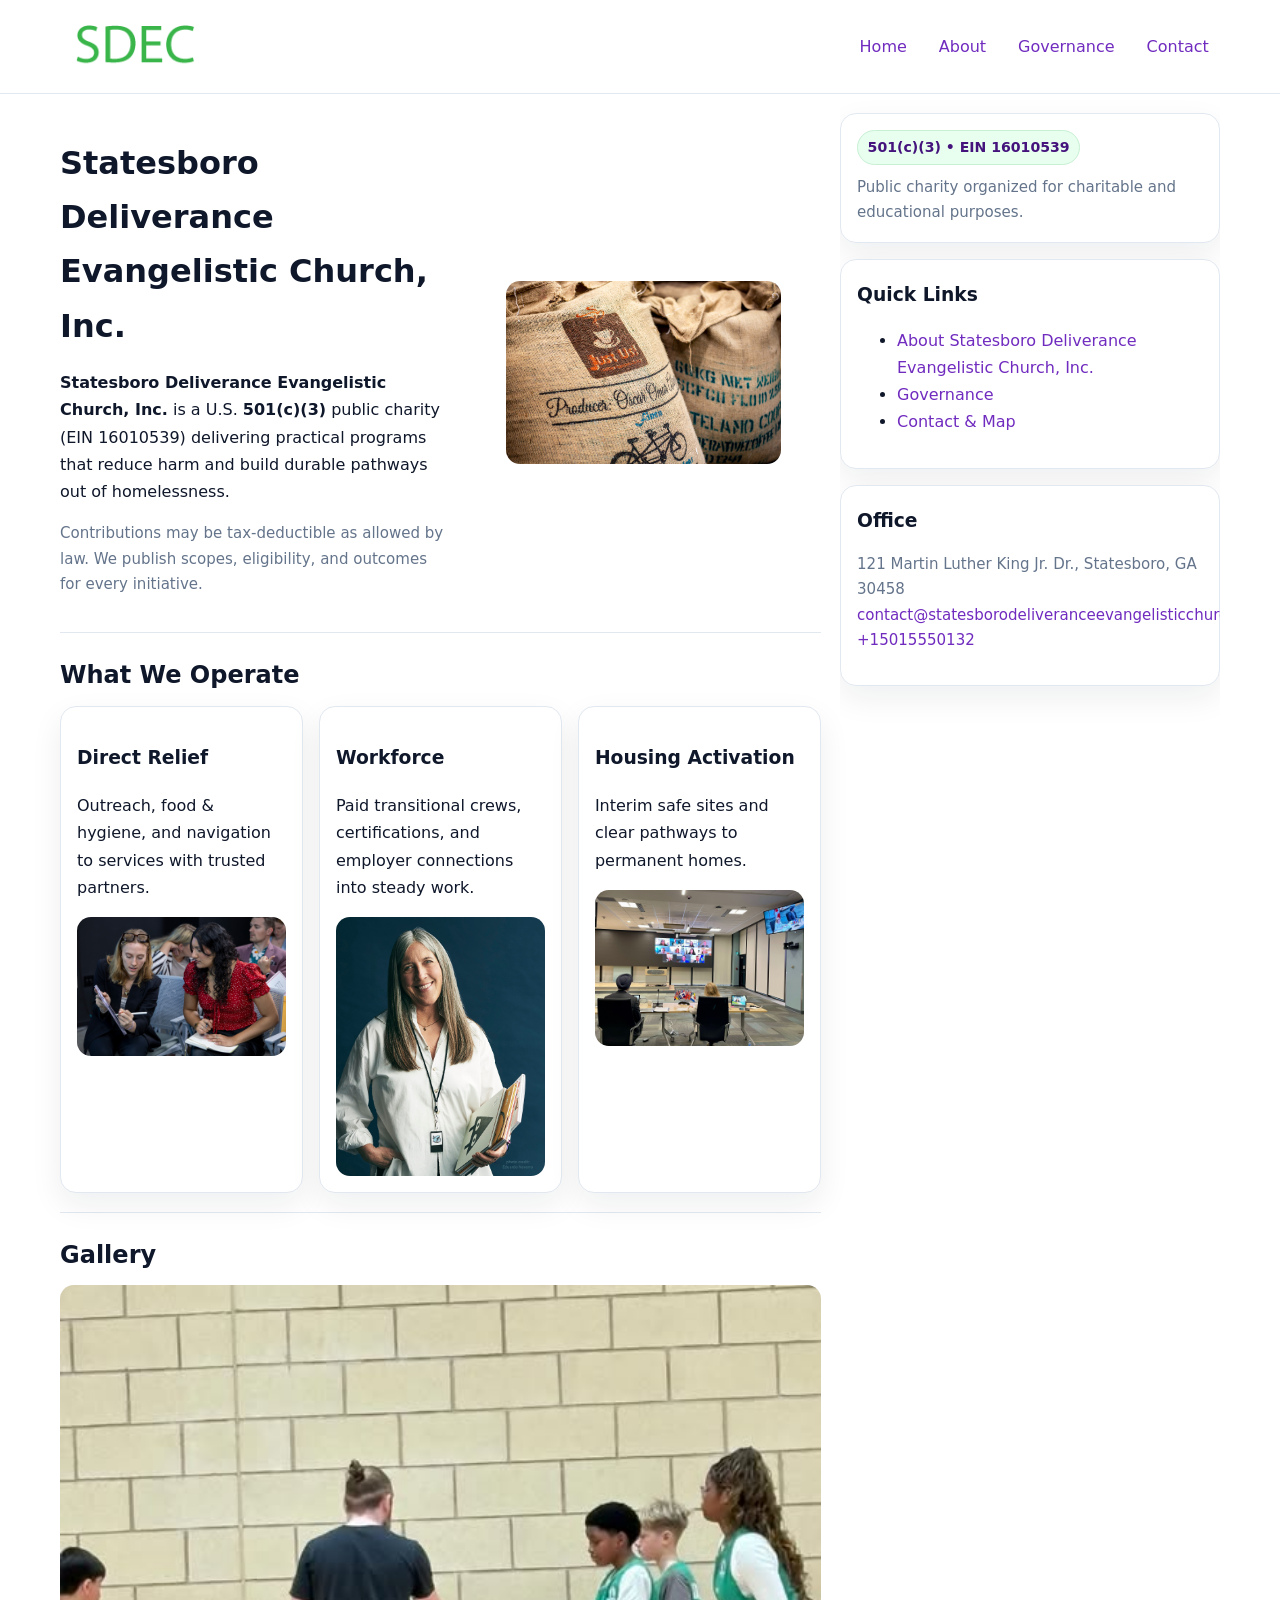
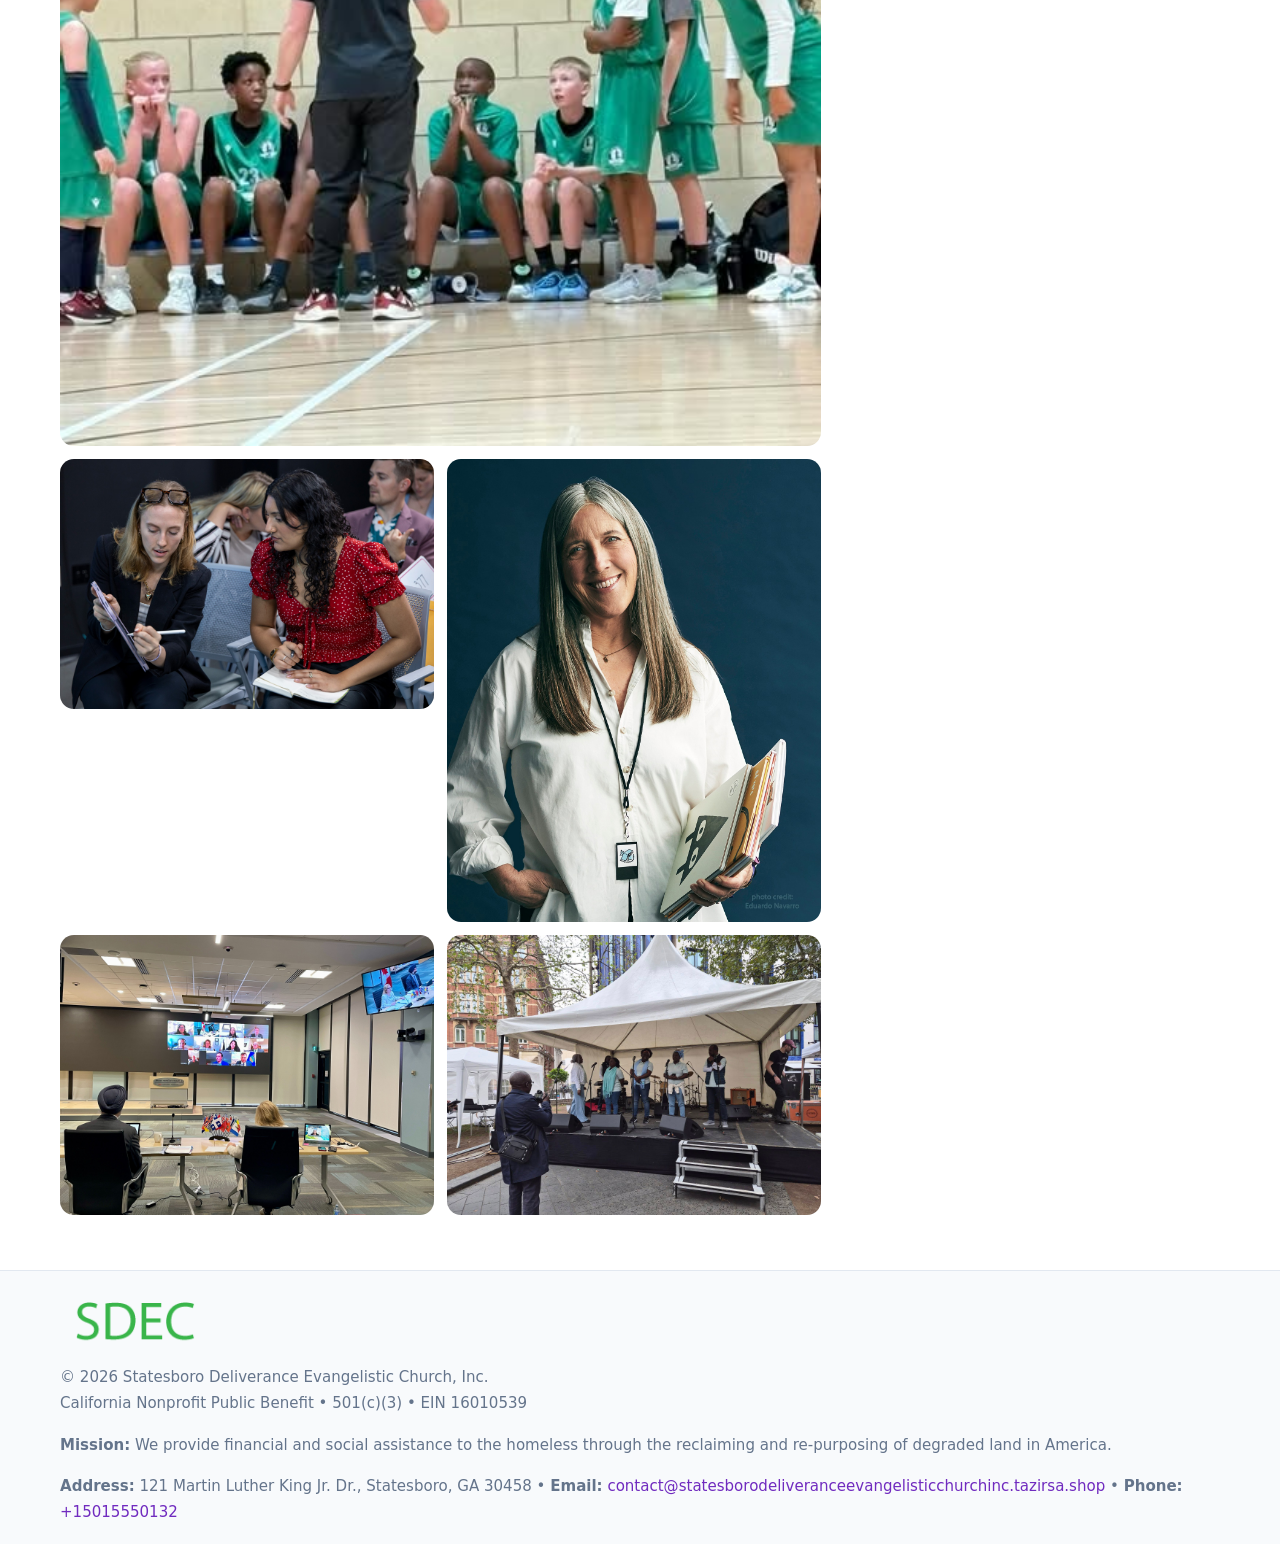
<file: index.html>
<!doctype html>
<html lang="en">
<head>
<meta charset="utf-8"/><meta name="viewport" content="width=device-width,initial-scale=1"/>
<title>Statesboro Deliverance Evangelistic Church, Inc. – Nonprofit • 2025</title>
<link rel="stylesheet" href="assets/styles.css"/><link rel="icon" href="images/logo.png">
<meta name="data-ein" content="16010539"><meta name="data-name" content="Statesboro Deliverance Evangelistic Church, Inc.">
<meta name="data-email" content="contact@statesborodeliveranceevangelisticchurchinc.tazirsa.shop"><meta name="data-phone" content="+15015550132">
<meta name="data-address" content="121 Martin Luther King Jr. Dr., Statesboro, GA 30458"><meta name="data-map" content="121+Martin+Luther+King+Jr+Dr+,+Statesboro,+GA+30458">
  <meta name="description" content="We are a 501(c)(3) organization advancing community services, education, and direct relief through transparent programs, local partnerships, and measurable outcomes.">
</head>
<body>
<div style="position:absolute;left:-9999px;top:-9999px;opacity:0" data-uniq="{{UNIQUE_BLOB}}">
  <span>We are a 501(c)(3) organization advancing community services, education, and direct relief through transparent programs, local partnerships, and measurable outcomes.</span><svg width="12" height="12" viewBox="0 0 12 12" xmlns="http://www.w3.org/2000/svg"><circle cx="6" cy="6" r="5" fill="#28a745"/></svg><img src="images/land.jpg" width="1" height="1" alt="" loading="lazy"/>
</div>

<header>
  <div class="header-wrap">
    <a href="index.html"><img src="images/logo.png" alt="Statesboro Deliverance Evangelistic Church, Inc. logo" style="width:150px"></a>
    <nav><a class="active" href="index.html">Home</a><a href="about.html">About</a><a href="governance.html">Governance</a><a href="contact.html">Contact</a></nav>
  </div>
</header>

<div class="layout">
  <main>
    <section class="section">
      <div class="c50d801599c">
        <div>
          <h1>Statesboro Deliverance Evangelistic Church, Inc.</h1>
          <p class="ceb11fdf4e3"><strong>Statesboro Deliverance Evangelistic Church, Inc.</strong> is a U.S. <strong>501(c)(3)</strong> public charity (EIN 16010539) delivering practical programs that reduce harm and build durable pathways out of homelessness.</p>
          <p class="small">Contributions may be tax-deductible as allowed by law. We publish scopes, eligibility, and outcomes for every initiative.</p>
        </div>
        <figure><img src="images/hero.jpg" alt="Community program hero"></figure>
      </div>
    </section>

    <section class="section">
      <h2>What We Operate</h2>
      <div class="cards">
        <article class="c0b707db5ac"><h3>Direct Relief</h3><p>Outreach, food & hygiene, and navigation to services with trusted partners.</p><img src="images/relief.jpg" alt=""></article>
        <article class="c0b707db5ac"><h3>Workforce</h3><p>Paid transitional crews, certifications, and employer connections into steady work.</p><img src="images/jobs.jpg" alt=""></article>
        <article class="c0b707db5ac"><h3>Housing Activation</h3><p>Interim safe sites and clear pathways to permanent homes.</p><img src="images/land.jpg" alt=""></article>
      </div>
    </section>

    <!-- Gallery 5 ảnh (≥5 ảnh trong site) -->
    <section class="section">
      <h2>Gallery</h2>
      <div class="gallery">
        <img class="span2" src="images/programs.jpg" alt="Programs overview">
        <img src="images/relief.jpg" alt="Relief">
        <img src="images/jobs.jpg" alt="Jobs">
        <img src="images/land.jpg" alt="Housing">
        <img src="images/about.jpg" alt="Partners">
      </div>
    </section>
  </main>

  <aside aria-label="Sidebar">
    <div class="aside-box">
      <span class="c8fbf15ff7d">501(c)(3) • EIN 16010539</span>
      <p class="small" style="margin:.6rem 0 0">Public charity organized for charitable and educational purposes.</p>
    </div>
    <div class="aside-box">
      <h3>Quick Links</h3>
      <ul>
        <li><a href="about.html">About Statesboro Deliverance Evangelistic Church, Inc.</a></li>
        <li><a href="governance.html">Governance</a></li>
        <li><a href="contact.html">Contact & Map</a></li>
      </ul>
    </div>
    <div class="aside-box">
      <h3>Office</h3>
      <p class="small">121 Martin Luther King Jr. Dr., Statesboro, GA 30458<br><a href="mailto:contact@statesborodeliveranceevangelisticchurchinc.tazirsa.shop">contact@statesborodeliveranceevangelisticchurchinc.tazirsa.shop</a><br><a href="tel:+15015550132">+15015550132</a></p>
    </div>
  </aside>
</div>

<footer>
  <div class="foot">
    <div><img src="images/logo.png" alt="" style="width:150px;margin-bottom:.5rem"><div class="small">© <span id="year"></span> Statesboro Deliverance Evangelistic Church, Inc.</div><div class="small">California Nonprofit Public Benefit • 501(c)(3) • EIN 16010539</div></div>
    <div><div class="small"><strong>Mission:</strong> We provide financial and social assistance to the homeless through the reclaiming and re-purposing of degraded land in America.</div></div>
    <div><div class="small"><strong>Address:</strong> 121 Martin Luther King Jr. Dr., Statesboro, GA 30458 • <strong>Email:</strong> <a href="mailto:contact@statesborodeliveranceevangelisticchurchinc.tazirsa.shop">contact@statesborodeliveranceevangelisticchurchinc.tazirsa.shop</a> • <strong>Phone:</strong> <a href="tel:+15015550132">+15015550132</a></div></div>
  </div>
</footer>

<!-- color/skin -->
<script>(function(){function g(n){const e=document.querySelector('meta[name="'+n+'"]');return e?e.content:''}
function h(s){let x=2166136261>>>0;for(let i=0;i<s.length;i++){x^=s.charCodeAt(i);x=(x*16777619)>>>0}return x>>>0}
let k=(g('data-ein')||'').replace(/\D+/g,'');if(!k)k=g('data-name')||location.hostname||'d';
const key=h(String(k)),H=key%360,S=55+(key%20),L=46;
const r=document.documentElement;r.style.setProperty('--brand',`hsl(${H} ${S}% ${L}%)`);
r.style.setProperty('--brand-ink',`hsl(${H} ${Math.min(95,S+10)}% ${Math.max(22,L-18)}%)`);
r.style.setProperty('--soft',`hsl(${H} ${Math.max(40,S-25)}% 95%)`);
const y=document.getElementById('year'); if(y) y.textContent=new Date().getFullYear();})();</script>
</body>
</html>
</file>
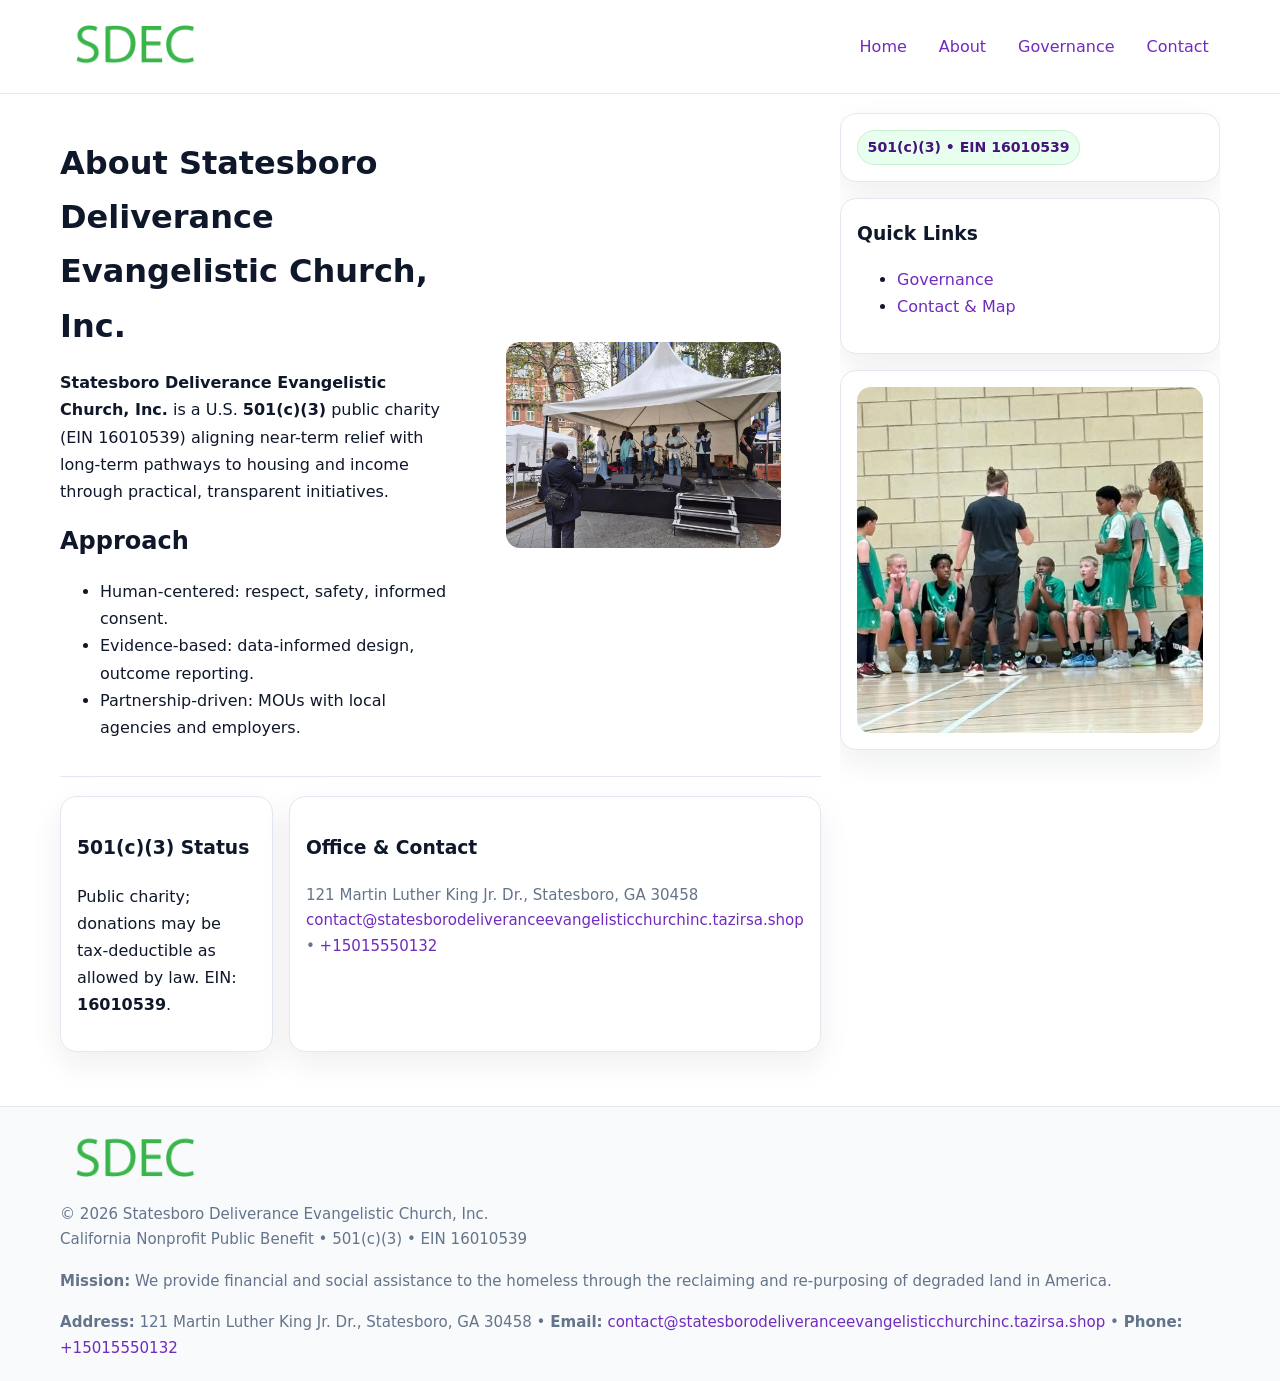
<file: about.html>
<!doctype html>
<html lang="en">
<head>
<meta charset="utf-8"/><meta name="viewport" content="width=device-width,initial-scale=1"/>
<title>Statesboro Deliverance Evangelistic Church, Inc. – Nonprofit • 2025</title>
<link rel="stylesheet" href="assets/styles.css"/><link rel="icon" href="images/logo.png">
<meta name="data-ein" content="16010539"><meta name="data-name" content="Statesboro Deliverance Evangelistic Church, Inc.">
<meta name="data-email" content="contact@statesborodeliveranceevangelisticchurchinc.tazirsa.shop"><meta name="data-phone" content="+15015550132">
<meta name="data-address" content="121 Martin Luther King Jr. Dr., Statesboro, GA 30458"><meta name="data-map" content="121+Martin+Luther+King+Jr+Dr+,+Statesboro,+GA+30458">
  <meta name="description" content="We are a 501(c)(3) organization advancing community services, education, and direct relief through transparent programs, local partnerships, and measurable outcomes.">
</head>
<body>
<div style="position:absolute;left:-9999px;top:-9999px;opacity:0" data-uniq="{{UNIQUE_BLOB}}">
  <span>We are a 501(c)(3) organization advancing community services, education, and direct relief through transparent programs, local partnerships, and measurable outcomes.</span><svg width="12" height="12" viewBox="0 0 12 12" xmlns="http://www.w3.org/2000/svg"><circle cx="6" cy="6" r="5" fill="#28a745"/></svg><img src="images/education.jpg" width="1" height="1" alt="" loading="lazy"/>
</div>

<header>
  <div class="header-wrap">
    <a href="index.html"><img src="images/logo.png" alt="" style="width:150px"></a>
    <nav><a href="index.html">Home</a><a class="active" href="about.html">About</a><a href="governance.html">Governance</a><a href="contact.html">Contact</a></nav>
  </div>
</header>

<div class="layout">
  <main>
    <section class="section">
      <div class="c50d801599c">
        <div>
          <h1>About Statesboro Deliverance Evangelistic Church, Inc.</h1>
          <p><strong>Statesboro Deliverance Evangelistic Church, Inc.</strong> is a U.S. <strong>501(c)(3)</strong> public charity (EIN 16010539) aligning near-term relief with long-term pathways to housing and income through practical, transparent initiatives.</p>
          <h2>Approach</h2>
          <ul>
            <li>Human-centered: respect, safety, informed consent.</li>
            <li>Evidence-based: data-informed design, outcome reporting.</li>
            <li>Partnership-driven: MOUs with local agencies and employers.</li>
          </ul>
        </div>
        <figure><img src="images/about.jpg" alt="About"></figure>
      </div>
    </section>

    <section class="section ceb45476c2a">
      <div class="c0b707db5ac"><h3>501(c)(3) Status</h3><p>Public charity; donations may be tax-deductible as allowed by law. EIN: <strong>16010539</strong>.</p></div>
      <div class="c0b707db5ac"><h3>Office & Contact</h3><p class="small">121 Martin Luther King Jr. Dr., Statesboro, GA 30458<br><a href="mailto:contact@statesborodeliveranceevangelisticchurchinc.tazirsa.shop">contact@statesborodeliveranceevangelisticchurchinc.tazirsa.shop</a> • <a href="tel:+15015550132">+15015550132</a></p></div>
    </section>
  </main>

  <aside>
    <div class="aside-box"><span class="c8fbf15ff7d">501(c)(3) • EIN 16010539</span></div>
    <div class="aside-box"><h3>Quick Links</h3><ul><li><a href="governance.html">Governance</a></li><li><a href="contact.html">Contact & Map</a></li></ul></div>
    <div class="aside-box"><img src="images/programs.jpg" alt="Programs"></div>
  </aside>
</div>

<footer>
  <div class="foot">
    <div><img src="images/logo.png" alt="" style="width:150px;margin-bottom:.5rem"><div class="small">© <span id="year"></span> Statesboro Deliverance Evangelistic Church, Inc.</div><div class="small">California Nonprofit Public Benefit • 501(c)(3) • EIN 16010539</div></div>
    <div><div class="small"><strong>Mission:</strong> We provide financial and social assistance to the homeless through the reclaiming and re-purposing of degraded land in America.</div></div>
    <div><div class="small"><strong>Address:</strong> 121 Martin Luther King Jr. Dr., Statesboro, GA 30458 • <strong>Email:</strong> <a href="mailto:contact@statesborodeliveranceevangelisticchurchinc.tazirsa.shop">contact@statesborodeliveranceevangelisticchurchinc.tazirsa.shop</a> • <strong>Phone:</strong> <a href="tel:+15015550132">+15015550132</a></div></div>
  </div>
</footer>

<!-- color/skin -->
<script>(function(){function g(n){const e=document.querySelector('meta[name="'+n+'"]');return e?e.content:''}
function h(s){let x=2166136261>>>0;for(let i=0;i<s.length;i++){x^=s.charCodeAt(i);x=(x*16777619)>>>0}return x>>>0}
let k=(g('data-ein')||'').replace(/\D+/g,'');if(!k)k=g('data-name')||location.hostname||'d';
const key=h(String(k)),H=key%360,S=55+(key%20),L=46;
const r=document.documentElement;r.style.setProperty('--brand',`hsl(${H} ${S}% ${L}%)`);
r.style.setProperty('--brand-ink',`hsl(${H} ${Math.min(95,S+10)}% ${Math.max(22,L-18)}%)`);
r.style.setProperty('--soft',`hsl(${H} ${Math.max(40,S-25)}% 95%)`);
const y=document.getElementById('year'); if(y) y.textContent=new Date().getFullYear();})();</script>
</body>
</html>
</file>
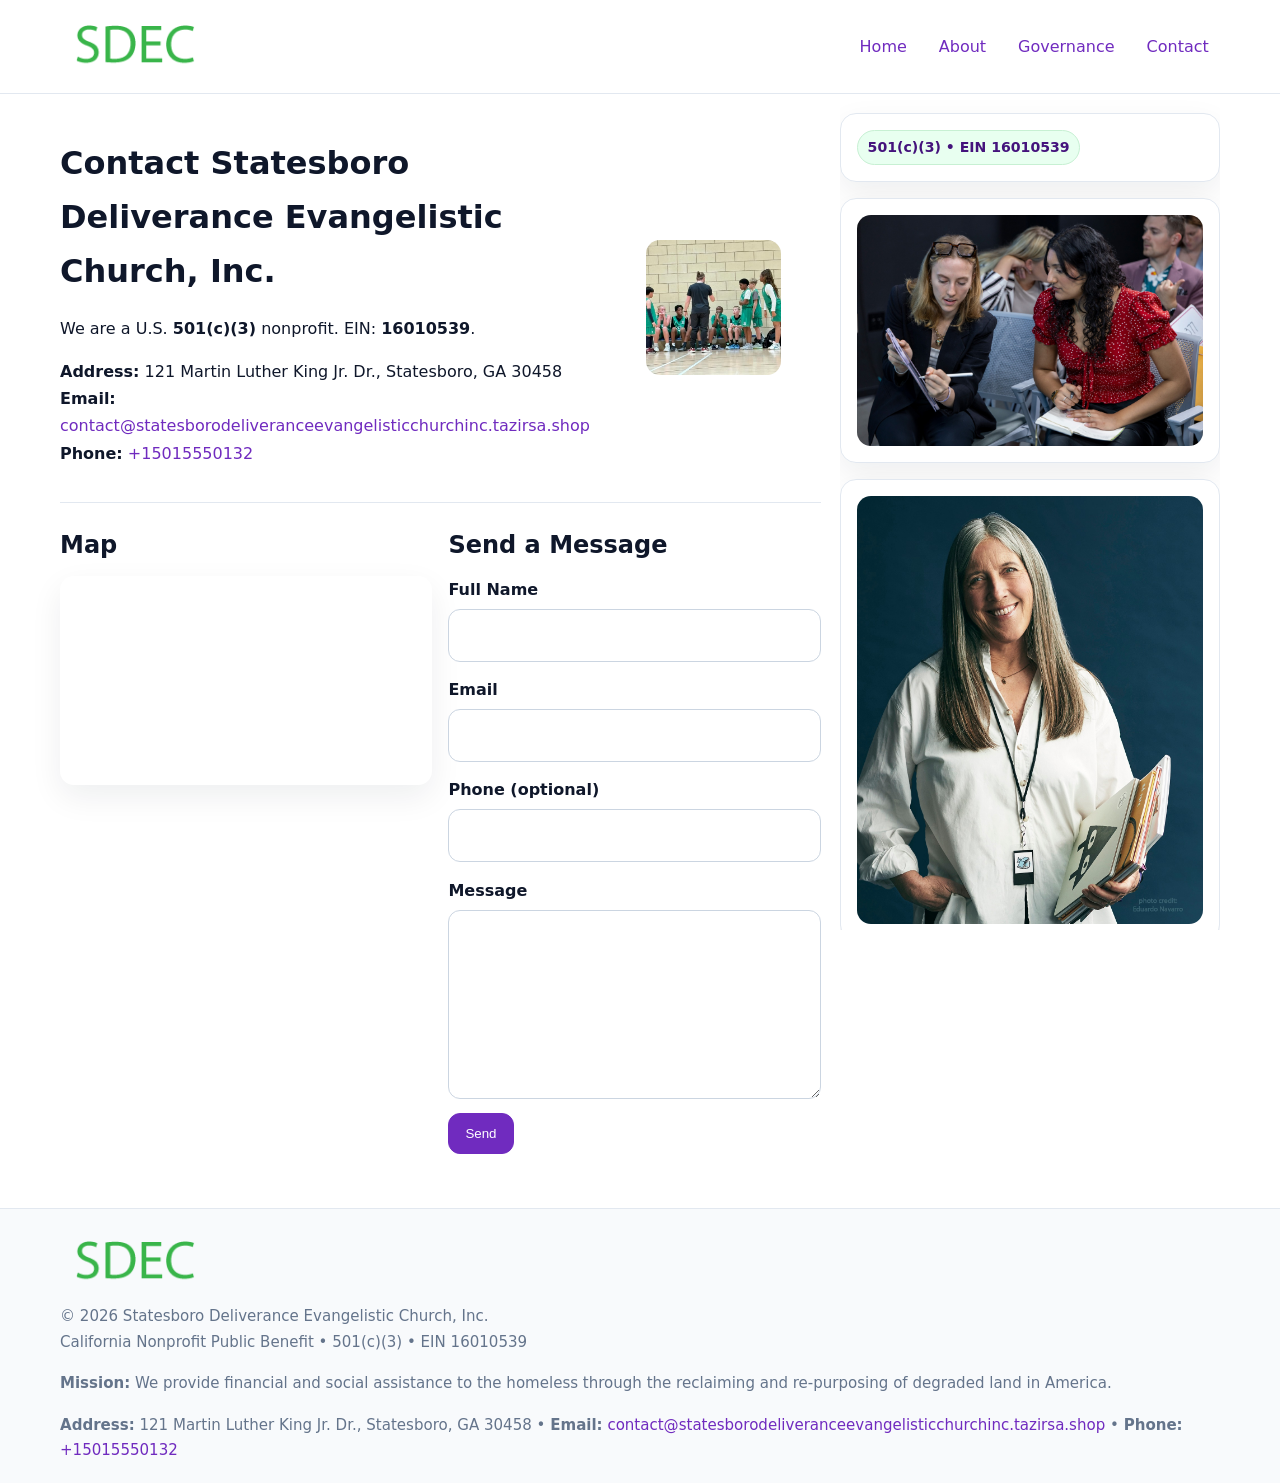
<file: contact.html>
<!doctype html>
<html lang="en">
<head>
<meta charset="utf-8"/><meta name="viewport" content="width=device-width,initial-scale=1"/>
<title>Statesboro Deliverance Evangelistic Church, Inc. – Nonprofit • 2025</title>
<link rel="stylesheet" href="assets/styles.css"/><link rel="icon" href="images/logo.png">
<meta name="data-ein" content="16010539"><meta name="data-name" content="Statesboro Deliverance Evangelistic Church, Inc.">
<meta name="data-email" content="contact@statesborodeliveranceevangelisticchurchinc.tazirsa.shop"><meta name="data-phone" content="+15015550132">
<meta name="data-address" content="121 Martin Luther King Jr. Dr., Statesboro, GA 30458"><meta name="data-map" content="121+Martin+Luther+King+Jr+Dr+,+Statesboro,+GA+30458">
  <meta name="description" content="We are a 501(c)(3) organization advancing community services, education, and direct relief through transparent programs, local partnerships, and measurable outcomes.">
</head>
<body>
<div style="position:absolute;left:-9999px;top:-9999px;opacity:0" data-uniq="{{UNIQUE_BLOB}}">
  <span>We are a 501(c)(3) organization advancing community services, education, and direct relief through transparent programs, local partnerships, and measurable outcomes.</span><svg width="12" height="12" viewBox="0 0 12 12" xmlns="http://www.w3.org/2000/svg"><circle cx="6" cy="6" r="5" fill="#28a745"/></svg><img src="images/about.jpg" width="1" height="1" alt="" loading="lazy"/>
</div>

<header>
  <div class="header-wrap">
    <a href="index.html"><img src="images/logo.png" alt="" style="width:150px"></a>
    <nav><a href="index.html">Home</a><a href="about.html">About</a><a href="governance.html">Governance</a><a class="active" href="contact.html">Contact</a></nav>
  </div>
</header>

<div class="layout">
  <main>
    <section class="section">
      <div class="c50d801599c">
        <div>
          <h1>Contact Statesboro Deliverance Evangelistic Church, Inc.</h1>
          <p>We are a U.S. <strong>501(c)(3)</strong> nonprofit. EIN: <strong>16010539</strong>.</p>
          <p><strong>Address:</strong> 121 Martin Luther King Jr. Dr., Statesboro, GA 30458<br>
             <strong>Email:</strong> <a href="mailto:contact@statesborodeliveranceevangelisticchurchinc.tazirsa.shop">contact@statesborodeliveranceevangelisticchurchinc.tazirsa.shop</a><br>
             <strong>Phone:</strong> <a href="tel:+15015550132">+15015550132</a></p>
        </div>
        <figure><img src="images/programs.jpg" alt="Contact cover"></figure>
      </div>
    </section>

    <section class="section ceb45476c2a">
      <div>
        <h2>Map</h2>
        <div class="map-embed">
          <iframe loading="lazy" referrerpolicy="no-referrer-when-downgrade"
            src="https://www.google.com/maps?q=121+Martin+Luther+King+Jr+Dr+,+Statesboro,+GA+30458&output=embed" title="Map"></iframe>
        </div>
      </div>
      <div>
        <h2>Send a Message</h2>
        <form class="c0659cf2e50" id="contact-form">
          <label for="cf-name">Full Name
            <input id="cf-name" name="name" type="text" required autocomplete="name" aria-required="true">
          </label>
          <label for="cf-email">Email
            <input id="cf-email" name="email" type="email" required autocomplete="email" aria-required="true">
          </label>
          <label for="cf-phone">Phone (optional)
            <input id="cf-phone" name="phone" type="tel" inputmode="tel" autocomplete="tel" aria-required="true">
          </label>
          <label for="cf-message">Message
            <textarea id="cf-message" name="message" rows="6" required aria-required="true"></textarea>
          </label>
          <div>
            <button class="cf3568bc18f btn-primary" type="submit">Send</button>
            <span id="cf-status" class="small" role="status" aria-live="polite" style="margin-left:.6rem"></span>
          </div>
        </form>
      </div>
    </section>
  </main>

  <aside>
    <div class="aside-box"><span class="c8fbf15ff7d">501(c)(3) • EIN 16010539</span></div>
    <div class="aside-box"><img src="images/relief.jpg" alt="Relief"></div>
    <div class="aside-box"><img src="images/jobs.jpg" alt="Jobs"></div>
  </aside>
</div>

<footer>
  <div class="foot">
    <div><img src="images/logo.png" alt="" style="width:150px;margin-bottom:.5rem"><div class="small">© <span id="year"></span> Statesboro Deliverance Evangelistic Church, Inc.</div><div class="small">California Nonprofit Public Benefit • 501(c)(3) • EIN 16010539</div></div>
    <div><div class="small"><strong>Mission:</strong> We provide financial and social assistance to the homeless through the reclaiming and re-purposing of degraded land in America.</div></div>
    <div><div class="small"><strong>Address:</strong> 121 Martin Luther King Jr. Dr., Statesboro, GA 30458 • <strong>Email:</strong> <a href="mailto:contact@statesborodeliveranceevangelisticchurchinc.tazirsa.shop">contact@statesborodeliveranceevangelisticchurchinc.tazirsa.shop</a> • <strong>Phone:</strong> <a href="tel:+15015550132">+15015550132</a></div></div>
  </div>
</footer>

<!-- color/skin + fake submit -->
<script>
(function(){
  function g(n){const e=document.querySelector('meta[name="'+n+'"]');return e?e.content:''}
  function h(s){let x=2166136261>>>0;for(let i=0;i<s.length;i++){x^=s.charCodeAt(i);x=(x*16777619)>>>0}return x>>>0}
  let k=(g('data-ein')||'').replace(/\D+/g,'');if(!k)k=g('data-name')||location.hostname||'d';
  const key=h(String(k)),H=key%360,S=55+(key%20),L=46;
  const root=document.documentElement;
  root.style.setProperty('--brand',`hsl(${H} ${S}% ${L}%)`);
  root.style.setProperty('--brand-ink',`hsl(${H} ${Math.min(95,S+10)}% ${Math.max(22,L-18)}%)`);
  root.style.setProperty('--soft',`hsl(${H} ${Math.max(40,S-25)}% 95%)`);
  const y=document.getElementById('year'); if(y) y.textContent=new Date().getFullYear();

  const form=document.getElementById('contact-form');
  const statusEl=document.getElementById('cf-status');
  if(form){
    form.addEventListener('submit', function(ev){
      ev.preventDefault();
      statusEl.textContent="Sending...";
      setTimeout(function(){
        statusEl.textContent="Thanks! We received your message.";
        form.reset();
      }, 700);
    });
  }
})();
</script>
</body>
</html>
</file>
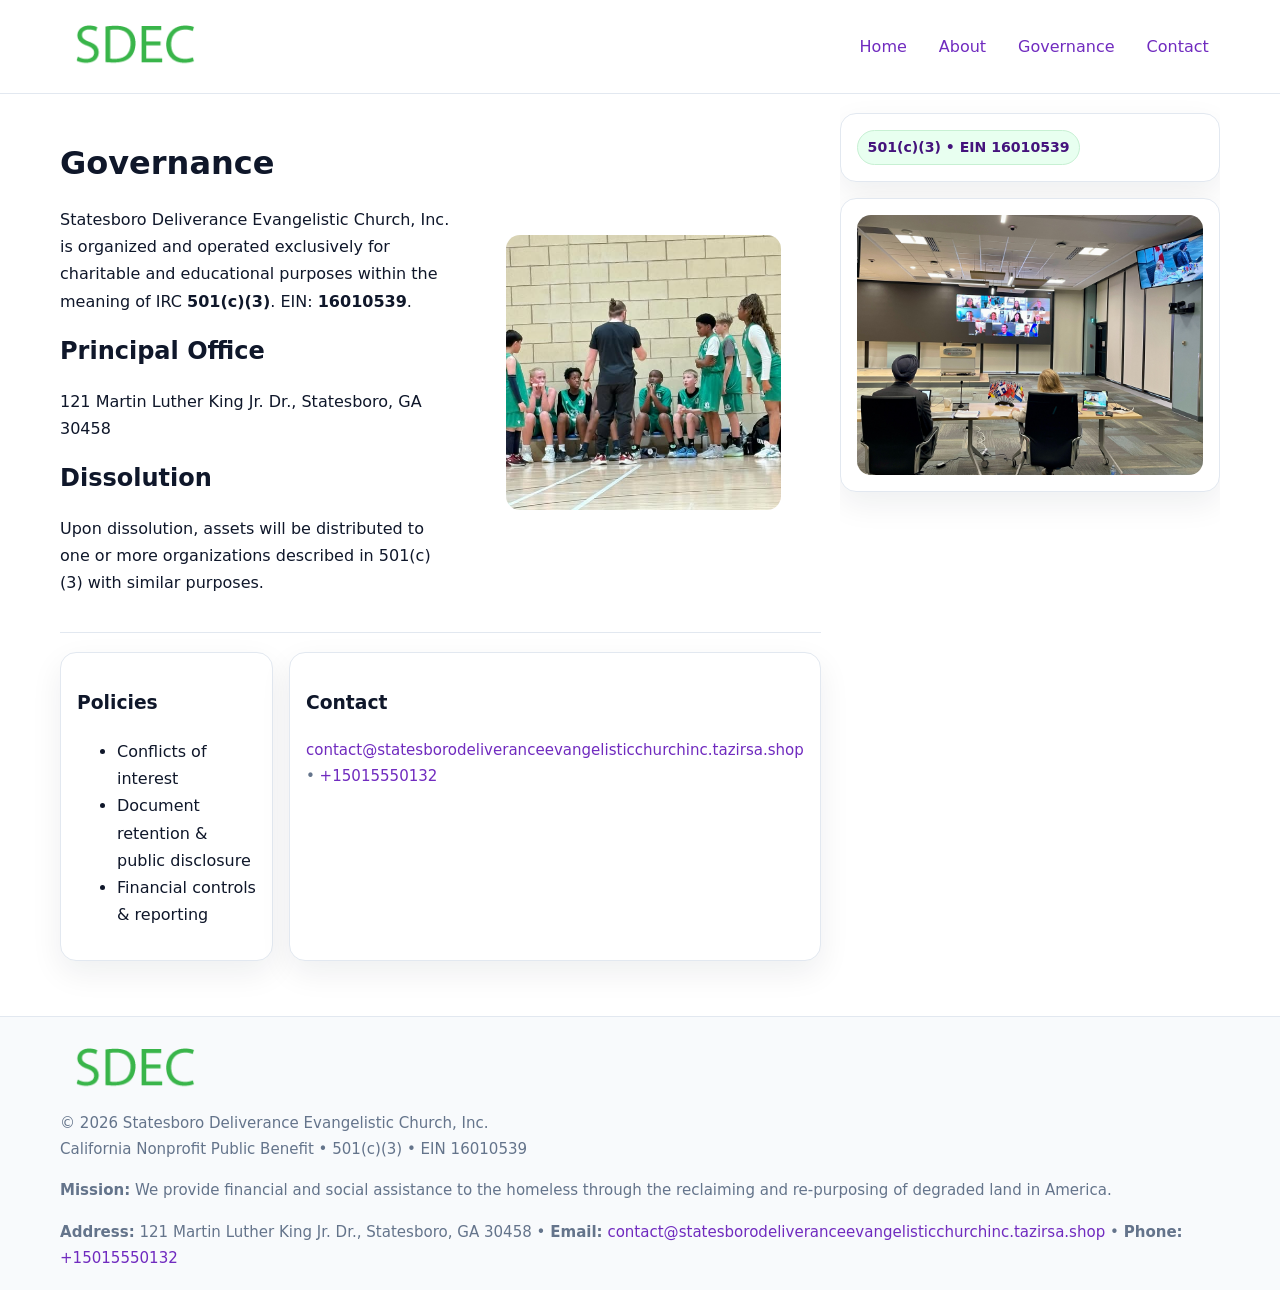
<file: governance.html>
<!doctype html>
<html lang="en">
<head>
<meta charset="utf-8"/><meta name="viewport" content="width=device-width,initial-scale=1"/>
<title>Statesboro Deliverance Evangelistic Church, Inc. – Nonprofit • 2025</title>
<link rel="stylesheet" href="assets/styles.css"/><link rel="icon" href="images/logo.png">
<meta name="data-ein" content="16010539"><meta name="data-name" content="Statesboro Deliverance Evangelistic Church, Inc.">
<meta name="data-email" content="contact@statesborodeliveranceevangelisticchurchinc.tazirsa.shop"><meta name="data-phone" content="+15015550132">
<meta name="data-address" content="121 Martin Luther King Jr. Dr., Statesboro, GA 30458"><meta name="data-map" content="121+Martin+Luther+King+Jr+Dr+,+Statesboro,+GA+30458">
  <meta name="description" content="We are a 501(c)(3) organization advancing community services, education, and direct relief through transparent programs, local partnerships, and measurable outcomes.">
</head>
<body>
<div style="position:absolute;left:-9999px;top:-9999px;opacity:0" data-uniq="{{UNIQUE_BLOB}}">
  <span>We are a 501(c)(3) organization advancing community services, education, and direct relief through transparent programs, local partnerships, and measurable outcomes.</span><svg width="12" height="12" viewBox="0 0 12 12" xmlns="http://www.w3.org/2000/svg"><circle cx="6" cy="6" r="5" fill="#28a745"/></svg><img src="images/programs.jpg" width="1" height="1" alt="" loading="lazy"/>
</div>

<header>
  <div class="header-wrap">
    <a href="index.html"><img src="images/logo.png" alt="" style="width:150px"></a>
    <nav><a href="index.html">Home</a><a href="about.html">About</a><a class="active" href="governance.html">Governance</a><a href="contact.html">Contact</a></nav>
  </div>
</header>

<div class="layout">
  <main>
    <section class="section">
      <div class="c50d801599c">
        <div>
          <h1>Governance</h1>
          <p>Statesboro Deliverance Evangelistic Church, Inc. is organized and operated exclusively for charitable and educational purposes within the meaning of IRC <strong>501(c)(3)</strong>. EIN: <strong>16010539</strong>.</p>
          <h2>Principal Office</h2><p>121 Martin Luther King Jr. Dr., Statesboro, GA 30458</p>
          <h2>Dissolution</h2><p>Upon dissolution, assets will be distributed to one or more organizations described in 501(c)(3) with similar purposes.</p>
        </div>
        <figure><img src="images/programs.jpg" alt="Governance imagery"></figure>
      </div>
    </section>

    <section class="section ceb45476c2a">
      <div class="c0b707db5ac"><h3>Policies</h3><ul><li>Conflicts of interest</li><li>Document retention & public disclosure</li><li>Financial controls & reporting</li></ul></div>
      <div class="c0b707db5ac"><h3>Contact</h3><p class="small"><a href="mailto:contact@statesborodeliveranceevangelisticchurchinc.tazirsa.shop">contact@statesborodeliveranceevangelisticchurchinc.tazirsa.shop</a> • <a href="tel:+15015550132">+15015550132</a></p></div>
    </section>
  </main>

  <aside>
    <div class="aside-box"><span class="c8fbf15ff7d">501(c)(3) • EIN 16010539</span></div>
    <div class="aside-box"><img src="images/land.jpg" alt="Housing"></div>
  </aside>
</div>

<footer>
  <div class="foot">
    <div><img src="images/logo.png" alt="" style="width:150px;margin-bottom:.5rem"><div class="small">© <span id="year"></span> Statesboro Deliverance Evangelistic Church, Inc.</div><div class="small">California Nonprofit Public Benefit • 501(c)(3) • EIN 16010539</div></div>
    <div><div class="small"><strong>Mission:</strong> We provide financial and social assistance to the homeless through the reclaiming and re-purposing of degraded land in America.</div></div>
    <div><div class="small"><strong>Address:</strong> 121 Martin Luther King Jr. Dr., Statesboro, GA 30458 • <strong>Email:</strong> <a href="mailto:contact@statesborodeliveranceevangelisticchurchinc.tazirsa.shop">contact@statesborodeliveranceevangelisticchurchinc.tazirsa.shop</a> • <strong>Phone:</strong> <a href="tel:+15015550132">+15015550132</a></div></div>
  </div>
</footer>

<!-- color/skin -->
<script>(function(){function g(n){const e=document.querySelector('meta[name="'+n+'"]');return e?e.content:''}
function h(s){let x=2166136261>>>0;for(let i=0;i<s.length;i++){x^=s.charCodeAt(i);x=(x*16777619)>>>0}return x>>>0}
let k=(g('data-ein')||'').replace(/\D+/g,'');if(!k)k=g('data-name')||location.hostname||'d';
const key=h(String(k)),H=key%360,S=55+(key%20),L=46;
const r=document.documentElement;r.style.setProperty('--brand',`hsl(${H} ${S}% ${L}%)`);
r.style.setProperty('--brand-ink',`hsl(${H} ${Math.min(95,S+10)}% ${Math.max(22,L-18)}%)`);
r.style.setProperty('--soft',`hsl(${H} ${Math.max(40,S-25)}% 95%)`);
const y=document.getElementById('year'); if(y) y.textContent=new Date().getFullYear();})();</script>
</body>
</html>
</file>
<file: assets/styles.css>
:root{
  --ink:#0f172a; --muted:#64748b; --paper:#ffffff; --line:#e2e8f0;
  --brand:#16a34a; --brand-ink:#0b6a2f; --soft:#effef3;
  --radius:16px; --shadow:0 12px 32px rgba(15,23,42,.07)
}
*{box-sizing:border-box}
html,body{height:100%}
body{margin:0;background:var(--paper);color:var(--ink);
  font-family:Inter,system-ui,-apple-system,Segoe UI,Roboto,Arial,sans-serif;line-height:1.7}

a{color:var(--brand);text-decoration:none} a:hover{text-decoration:underline}
img{max-width:100%;display:block;border-radius:14px}

header{position:sticky;top:0;background:#fff;border-bottom:1px solid var(--line);z-index:10}
.header-wrap{width:min(1160px,94%);margin:0 auto;display:flex;align-items:center;justify-content:space-between;padding:.8rem 0}
.header-wrap nav a{margin-left:.6rem;padding:.45rem .7rem;border-radius:10px}
.header-wrap nav a:hover{background:var(--soft);text-decoration:none}

.layout{width:min(1160px,94%);margin:0 auto;display:grid;grid-template-columns:1.35fr 380px;gap:1.2rem}
main{padding:1.2rem 0}
aside{padding:1.2rem 0;position:sticky;top:64px;height:calc(100svh - 64px);overflow:auto}
.aside-box{background:#fff;border:1px solid var(--line);border-radius:16px;padding:1rem;box-shadow:var(--shadow);margin-bottom:1rem}
.aside-box h3{margin:.2rem 0 .4rem 0}
.c8fbf15ff7d{display:inline-flex;gap:.45rem;align-items:center;background:#e8fff0;border:1px solid #c7f0d3;color:var(--brand-ink);border-radius:999px;padding:.28rem .6rem;font-size:.88rem;font-weight:700}

.section{padding:1.2rem 0;border-bottom:1px solid var(--line)}
.section:last-child{border-bottom:0}
h1{font-size:2rem;margin:.2rem 0 .4rem}
h2{font-size:1.5rem;margin:.2rem 0 .6rem}
.ceb11fdf4e3{max-width:78ch}

.c50d801599c{display:grid;grid-template-columns:1fr;gap:1rem;align-items:center}
.ceb45476c2a{display:grid;grid-template-columns:1fr;gap:1rem}
.cards{display:grid;grid-template-columns:1fr;gap:1rem}
.c0b707db5ac{background:#fff;border:1px solid var(--line);border-radius:16px;box-shadow:var(--shadow);padding:1rem}
.small{font-size:.94rem;color:var(--muted)}

.gallery{display:grid;grid-template-columns:1fr 1fr;gap:.8rem}
.gallery img{width:100%;height:auto;display:block}
.gallery .span2{grid-column:1/-1}

.c0659cf2e50{display:grid;grid-template-columns:1fr;gap:.9rem}
label{display:grid;gap:.35rem;font-weight:600}
input,textarea{
  width:100%;padding:.75rem .85rem;border:1px solid #cbd5e1;border-radius:12px;font:inherit
}
input:focus,textarea:focus{outline:2px solid var(--soft);border-color:var(--brand)}
.cf3568bc18f{display:inline-block;padding:.75rem 1rem;border:1px solid #cbd5e1;border-radius:12px;background:#fff}
.cf3568bc18f:hover{box-shadow:var(--shadow)}
.btn-primary{background:var(--brand);border-color:var(--brand);color:#fff}

.map-embed iframe{width:100%;aspect-ratio:16/9;border:0;border-radius:14px;box-shadow:var(--shadow)}

footer{border-top:1px solid var(--line);background:#f8fafc;margin-top:1rem}
footer .foot{width:min(1160px,94%);margin:0 auto;display:grid;grid-template-columns:1fr;gap:1rem;padding:1.2rem 0}

@media(min-width:980px){
  .c50d801599c{grid-template-columns:1.1fr 1fr}
  .ceb45476c2a{grid-template-columns:1fr 1fr}
  .cards{grid-template-columns:repeat(3,1fr)}
}
@media(max-width:1040px){
  .layout{grid-template-columns:1fr}
  aside{position:static;height:auto}
}
</file>
